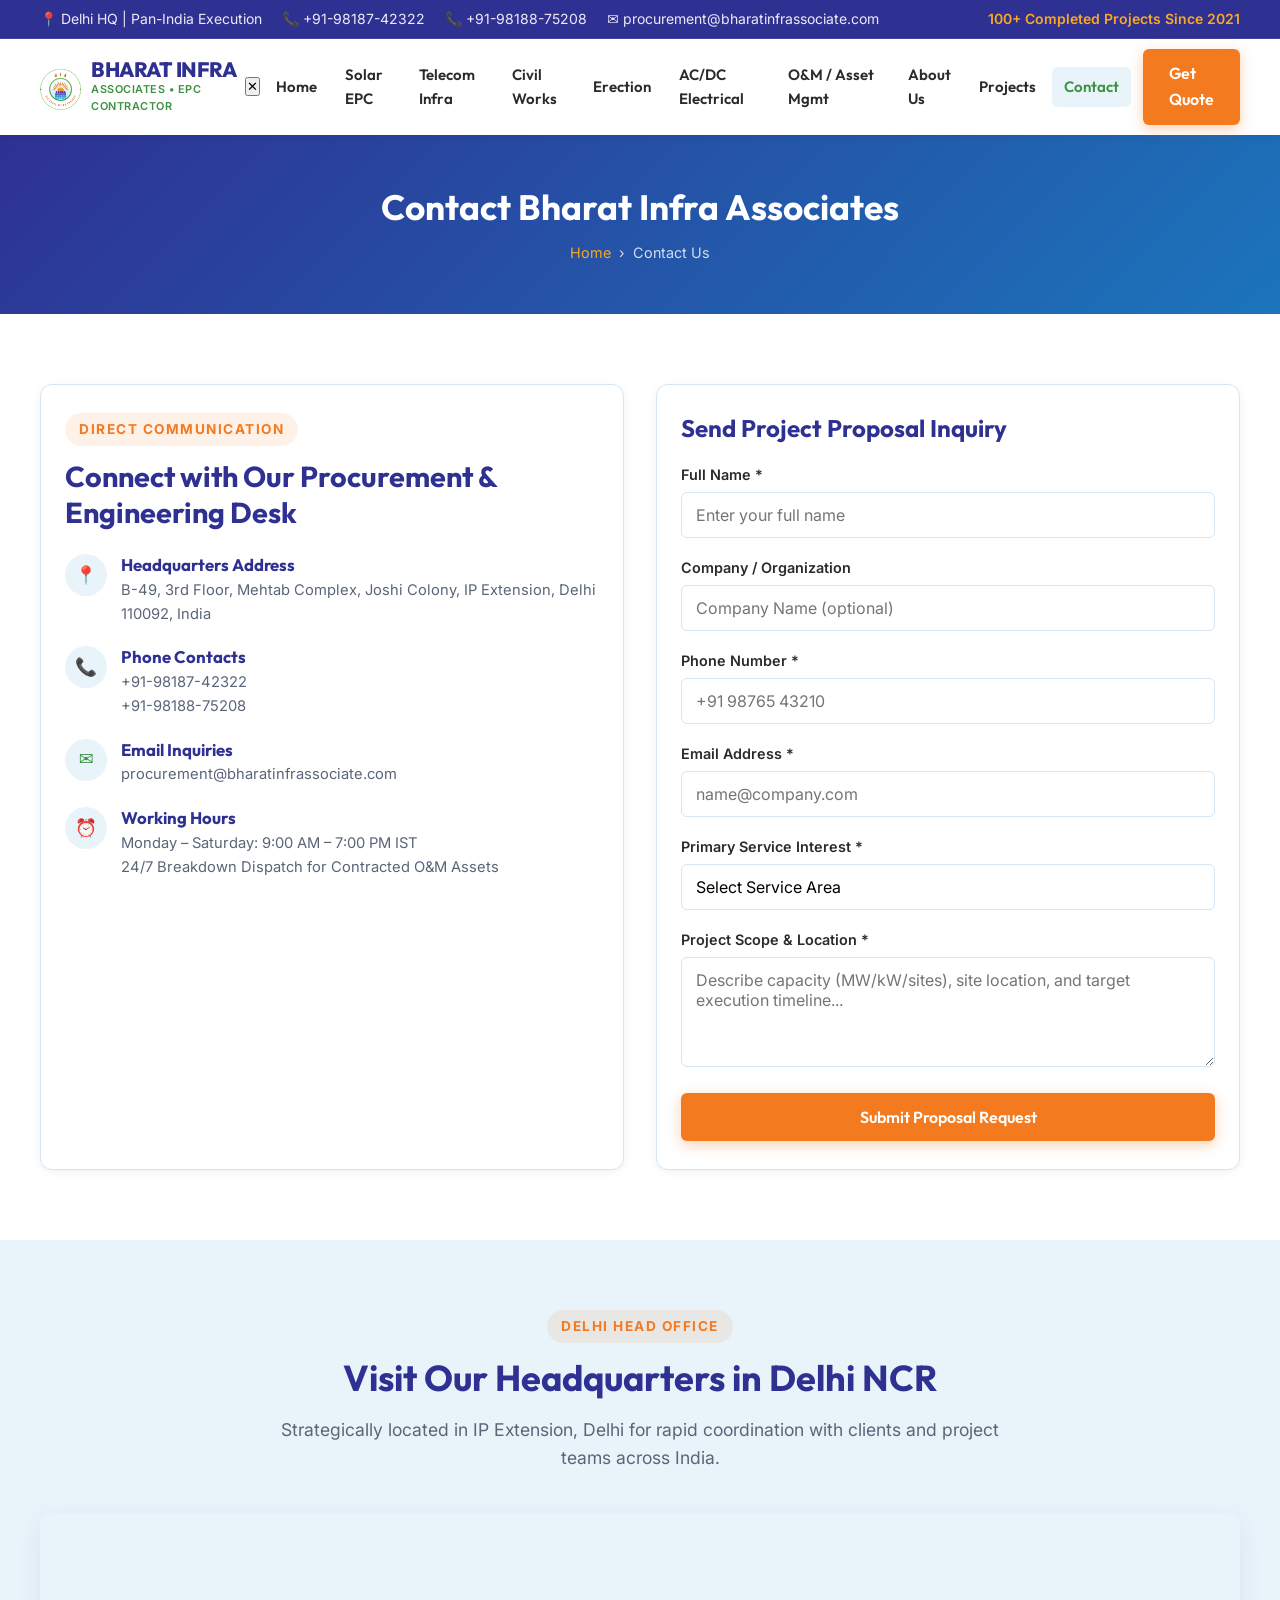
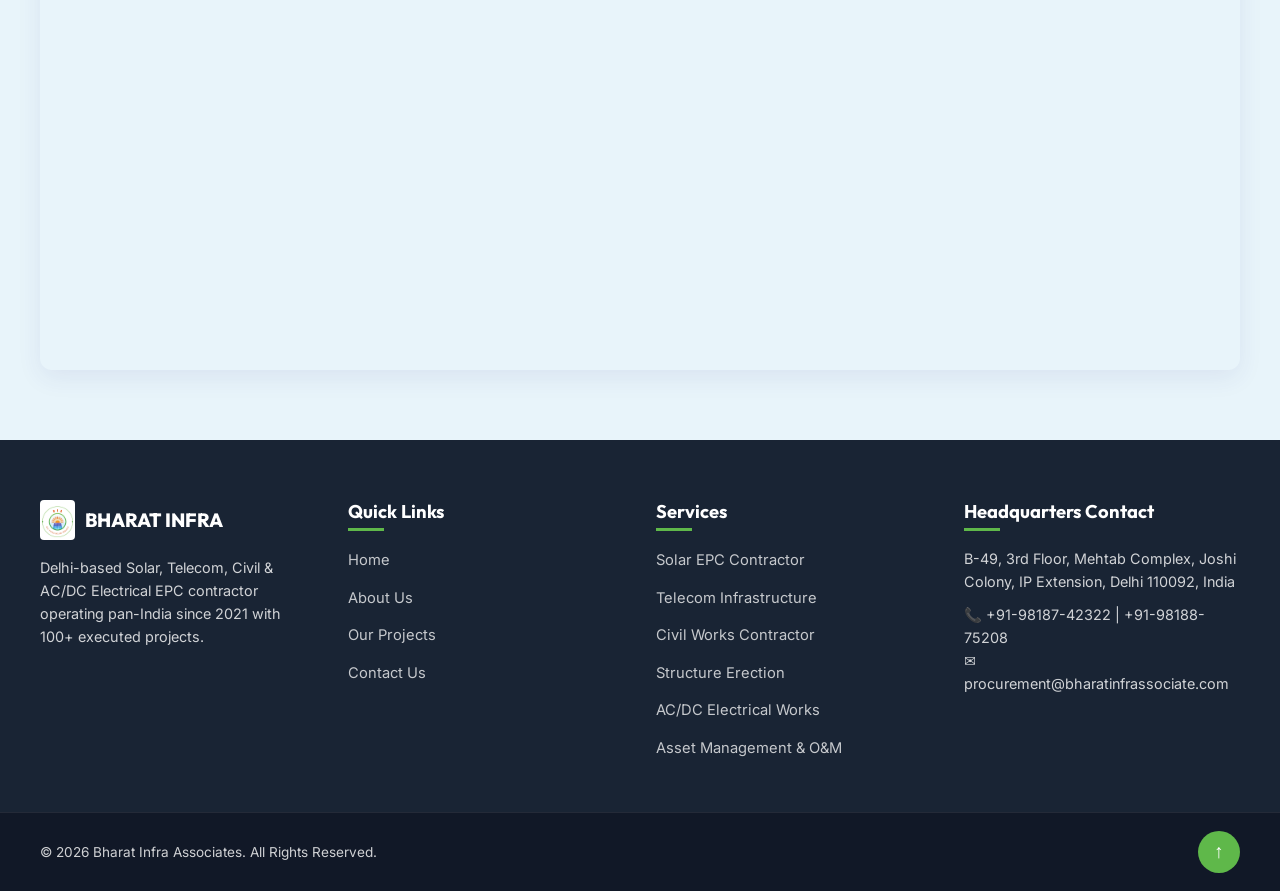
<file: contact/index.html>
<!DOCTYPE html>
<html lang="en">
<head>
  <meta charset="UTF-8">
  <meta name="viewport" content="width=device-width, initial-scale=1.0">
  <title>Contact Bharat Infra Associates | Delhi EPC Contractor</title>
  <meta name="description" content="Get in touch with Bharat Infra Associates for solar, telecom, civil, and electrical EPC project proposals. Office: Joshi Colony, IP Extension, Delhi.">
  <link rel="canonical" href="https://bharatinfrassociate.com/contact/">
  
  <!-- Open Graph -->
  <meta property="og:type" content="website">
  <meta property="og:url" content="https://bharatinfrassociate.com/contact/">
  <meta property="og:title" content="Contact Bharat Infra Associates | Delhi EPC Contractor">
  <meta property="og:description" content="Get in touch with Bharat Infra Associates for solar, telecom, civil, and electrical EPC project proposals. Office: Joshi Colony, IP Extension, Delhi.">
  <meta property="og:image" content="https://bharatinfrassociate.com/assets/logo.jpg">
  <meta property="og:site_name" content="Bharat Infra Associates">

  <link rel="icon" href="/assets/logo.jpg" type="image/jpeg">
  <link rel="stylesheet" href="/assets/css/style.css">

  <!-- LocalBusiness JSON-LD -->
  <script type="application/ld+json">
  {
    "@context": "https://schema.org",
    "@type": "LocalBusiness",
    "name": "Bharat Infra Associates",
    "image": "https://bharatinfrassociate.com/assets/logo.jpg",
    "logo": "https://bharatinfrassociate.com/assets/logo.jpg",
    "url": "https://bharatinfrassociate.com/contact/",
    "telephone": ["+91-98187-42322", "+91-98188-75208"],
    "email": "procurement@bharatinfrassociate.com",
    "foundingDate": "2021",
    "address": {
      "@type": "PostalAddress",
      "streetAddress": "B-49, 3rd Floor, Mehtab Complex, Joshi Colony, IP Extension",
      "addressLocality": "Delhi",
      "postalCode": "110092",
      "addressCountry": "IN"
    },
    "geo": {
      "@type": "GeoCoordinates",
      "latitude": 28.6271,
      "longitude": 77.3025
    },
    "areaServed": "India"
  }
  </script>
</head>
<body>

  <!-- Top Bar -->
  <div class="top-bar">
    <div class="container">
      <div class="top-info">
        <item>📍 Delhi HQ | Pan-India Execution</item>
        <a href="tel:+919818742322">📞 +91-98187-42322</a>
        <a href="tel:+919818875208">📞 +91-98188-75208</a>
        <a href="mailto:procurement@bharatinfrassociate.com">✉️ procurement@bharatinfrassociate.com</a>
      </div>
      <div>
        <span style="color: var(--orange-light); font-weight: 600;">100+ Completed Projects Since 2021</span>
      </div>
    </div>
  </div>

  <!-- Header Navigation -->
  <header class="header-main">
    <div class="container header-container">
      <a href="/" class="logo-link">
        <img src="/assets/logo.jpg" alt="Bharat Infra Associates Logo" class="logo-img">
        <div class="brand-text-wrapper">
          <span class="brand-title">BHARAT INFRA</span>
          <span class="brand-subtitle">ASSOCIATES • EPC CONTRACTOR</span>
        </div>
      </a>

      <button class="mobile-toggle" aria-label="Toggle navigation" aria-expanded="false">☰</button>

      <nav>
        <ul class="nav-menu">
          <li class="nav-item"><a href="/" class="nav-link">Home</a></li>
          <li class="nav-item"><a href="/solar-epc-contractor-delhi/" class="nav-link">Solar EPC</a></li>
          <li class="nav-item"><a href="/telecom-infrastructure-services/" class="nav-link">Telecom Infra</a></li>
          <li class="nav-item"><a href="/civil-works-contractor/" class="nav-link">Civil Works</a></li>
          <li class="nav-item"><a href="/erection-services/" class="nav-link">Erection</a></li>
          <li class="nav-item"><a href="/ac-dc-electrical-works/" class="nav-link">AC/DC Electrical</a></li>
          <li class="nav-item"><a href="/asset-management-om/" class="nav-link">O&M / Asset Mgmt</a></li>
          <li class="nav-item"><a href="/about/" class="nav-link">About Us</a></li>
          <li class="nav-item"><a href="/projects/" class="nav-link">Projects</a></li>
          <li class="nav-item"><a href="/contact/" class="nav-link active">Contact</a></li>
          <li class="nav-item nav-cta">
            <a href="/contact/" class="btn btn-cta">Get Quote</a>
          </li>
        </ul>
      </nav>
    </div>
  </header>

  <!-- Page Hero Header -->
  <section class="page-hero">
    <div class="container">
      <h1>Contact Bharat Infra Associates</h1>
      <div class="breadcrumbs">
        <a href="/">Home</a> <span>›</span> <span>Contact Us</span>
      </div>
    </div>
  </section>

  <!-- Main Contact Section -->
  <section class="section">
    <div class="container">
      <div class="grid-2">
        <!-- Contact Information -->
        <div class="contact-card">
          <span class="section-tag">Direct Communication</span>
          <h2 style="margin-bottom: 24px; font-size: 1.8rem; color: var(--blue-deep);">Connect with Our Procurement & Engineering Desk</h2>
          
          <div class="contact-item">
            <div class="contact-icon">📍</div>
            <div class="contact-details">
              <h4>Headquarters Address</h4>
              <p>B-49, 3rd Floor, Mehtab Complex, Joshi Colony, IP Extension, Delhi 110092, India</p>
            </div>
          </div>

          <div class="contact-item">
            <div class="contact-icon">📞</div>
            <div class="contact-details">
              <h4>Phone Contacts</h4>
              <p><a href="tel:+919818742322">+91-98187-42322</a></p>
              <p><a href="tel:+919818875208">+91-98188-75208</a></p>
            </div>
          </div>

          <div class="contact-item">
            <div class="contact-icon">✉️</div>
            <div class="contact-details">
              <h4>Email Inquiries</h4>
              <p><a href="mailto:procurement@bharatinfrassociate.com">procurement@bharatinfrassociate.com</a></p>
            </div>
          </div>

          <div class="contact-item">
            <div class="contact-icon">⏰</div>
            <div class="contact-details">
              <h4>Working Hours</h4>
              <p>Monday – Saturday: 9:00 AM – 7:00 PM IST</p>
              <p>24/7 Breakdown Dispatch for Contracted O&M Assets</p>
            </div>
          </div>
        </div>

        <!-- Contact Form -->
        <div class="contact-card">
          <h3 style="margin-bottom: 20px; font-size: 1.5rem; color: var(--blue-deep);">Send Project Proposal Inquiry</h3>
          <form action="https://api.web3forms.com/submit" method="POST" id="epcInquiryForm">
            <input type="hidden" name="access_key" value="c860af1e-516f-492f-acef-2ffc346421f4">
            <input type="hidden" name="subject" value="New EPC Project Proposal Inquiry - Bharat Infra Associates">
            <input type="hidden" name="from_name" value="Bharat Infra Associates Web Portal">

            <div class="form-group">
              <label class="form-label" for="contactName">Full Name *</label>
              <input type="text" id="contactName" name="name" class="form-control" placeholder="Enter your full name" required>
            </div>
            <div class="form-group">
              <label class="form-label" for="contactCompany">Company / Organization</label>
              <input type="text" id="contactCompany" name="company" class="form-control" placeholder="Company Name (optional)">
            </div>
            <div class="form-group">
              <label class="form-label" for="contactPhone">Phone Number *</label>
              <input type="tel" id="contactPhone" name="phone" class="form-control" placeholder="+91 98765 43210" required>
            </div>
            <div class="form-group">
              <label class="form-label" for="contactEmail">Email Address *</label>
              <input type="email" id="contactEmail" name="email" class="form-control" placeholder="name@company.com" required>
            </div>
            <div class="form-group">
              <label class="form-label" for="contactService">Primary Service Interest *</label>
              <select id="contactService" name="service" class="form-control" required>
                <option value="">Select Service Area</option>
                <option value="Solar EPC Contractor">Solar EPC Contracting</option>
                <option value="Telecom Infrastructure">Telecom Infrastructure</option>
                <option value="Civil Works Contractor">Civil Works Contracting</option>
                <option value="Erection Services">Structure & Tower Erection</option>
                <option value="AC/DC Electrical Works">AC/DC Electrical Works</option>
                <option value="O&M Asset Management">O&M / Asset Management</option>
              </select>
            </div>
            <div class="form-group">
              <label class="form-label" for="contactMessage">Project Scope & Location *</label>
              <textarea id="contactMessage" name="message" class="form-control" placeholder="Describe capacity (MW/kW/sites), site location, and target execution timeline..." required></textarea>
            </div>
            <div id="formResponse" style="display: none; margin-bottom: 16px; padding: 12px; border-radius: 6px; font-size: 0.93rem;"></div>
            <button type="submit" class="btn btn-cta" style="width: 100%;">Submit Proposal Request</button>
          </form>
        </div>
      </div>
    </div>
  </section>

  <!-- Location Map Section -->
  <section class="section section-wash">
    <div class="container text-center">
      <span class="section-tag">Delhi Head Office</span>
      <h2 class="section-title">Visit Our Headquarters in Delhi NCR</h2>
      <p class="section-subtitle">Strategically located in IP Extension, Delhi for rapid coordination with clients and project teams across India.</p>
      
      <div style="margin-top: 30px; border-radius: var(--radius-md); overflow: hidden; box-shadow: var(--shadow-md);">
        <iframe title="Bharat Infra Associates Location Map" src="https://www.google.com/maps/embed?pb=!1m18!1m12!1m3!1d3501.996229988771!2d77.3025!3d28.6271!2m3!1f0!2f0!3f0!3m2!1i1024!2i768!4f13.1!3m3!1m2!1s0x390ce3567d165609%3A0xb3514a6ebf9ddb6a!2sIP%20Ext%2C%20Delhi%2C%20110092!5e0!3m2!1sen!2sin!4v1700000000000!5m2!1sen!2sin" width="100%" height="450" style="border:0;" allowfullscreen="" loading="lazy" referrerpolicy="no-referrer-when-downgrade"></iframe>
      </div>
    </div>
  </section>

  <!-- Footer -->
  <footer class="footer-main">
    <div class="container">
      <div class="footer-grid">
        <div class="footer-col">
          <div style="display: flex; align-items: center; gap: 10px; margin-bottom: 16px;">
            <img src="/assets/logo.jpg" alt="Bharat Infra Logo" style="height: 40px; width: auto; background: #fff; padding: 2px; border-radius: 4px;">
            <span style="font-family: 'Outfit'; font-weight: 800; font-size: 1.2rem; color: #fff;">BHARAT INFRA</span>
          </div>
          <p style="font-size: 0.9rem; margin-bottom: 16px;">Delhi-based Solar, Telecom, Civil & AC/DC Electrical EPC contractor operating pan-India since 2021 with 100+ executed projects.</p>
        </div>

        <div class="footer-col">
          <h3>Quick Links</h3>
          <ul class="footer-links">
            <li><a href="/">Home</a></li>
            <li><a href="/about/">About Us</a></li>
            <li><a href="/projects/">Our Projects</a></li>
            <li><a href="/contact/">Contact Us</a></li>
          </ul>
        </div>

        <div class="footer-col">
          <h3>Services</h3>
          <ul class="footer-links">
            <li><a href="/solar-epc-contractor-delhi/">Solar EPC Contractor</a></li>
            <li><a href="/telecom-infrastructure-services/">Telecom Infrastructure</a></li>
            <li><a href="/civil-works-contractor/">Civil Works Contractor</a></li>
            <li><a href="/erection-services/">Structure Erection</a></li>
            <li><a href="/ac-dc-electrical-works/">AC/DC Electrical Works</a></li>
            <li><a href="/asset-management-om/">Asset Management & O&M</a></li>
          </ul>
        </div>

        <div class="footer-col">
          <h3>Headquarters Contact</h3>
          <p style="font-size: 0.9rem; margin-bottom: 10px;">B-49, 3rd Floor, Mehtab Complex, Joshi Colony, IP Extension, Delhi 110092, India</p>
          <p style="font-size: 0.9rem;">📞 +91-98187-42322 | +91-98188-75208</p>
          <p style="font-size: 0.9rem;">✉️ procurement@bharatinfrassociate.com</p>
        </div>
      </div>
    </div>

    <div class="footer-bottom">
      <div class="container">
        <div>© 2026 Bharat Infra Associates. All Rights Reserved.</div>
        <button class="back-to-top" aria-label="Back to Top">↑</button>
      </div>
    </div>
  </footer>

  <script src="/assets/js/main.js"></script>
</body>
</html>
</file>
<file: assets/css/style.css>
/* ==========================================================================
   Bharat Infra Associates - Master Stylesheet (Mobile-Optimized & Responsive)
   Color System: Logo-Derived Palette (Green, Orange, Blue Gradient, Wash)
   ========================================================================== */

@import url('https://fonts.googleapis.com/css2?family=Inter:wght@300;400;500;600;700&family=Outfit:wght@500;600;700;800&display=swap');

:root {
  --green:        #5FB84A;  /* primary: header, nav, primary buttons */
  --green-dark:   #3D9142;  /* hover, footer */
  --orange:       #F47A20;  /* CTAs, accents, hover highlights */
  --orange-light: #F9A825;  /* secondary accents, sun gradient */
  --blue-deep:    #2E3192;  /* gradient start */
  --blue-mid:     #1B75BC;  /* buttons, links */
  --blue-sky:     #29ABE2;  /* gradient end, section accents */
  --wash:         #E8F4FA;  /* light section backgrounds */
  --bg:           #FFFFFF;
  --text:         #2A2A2A;
  --text-muted:   #5A6578;
  --border-light: #D5E5F2;
  --shadow-sm:    0 2px 8px rgba(0,0,0,0.06);
  --shadow-md:    0 8px 24px rgba(46,49,146,0.08);
  --shadow-lg:    0 16px 40px rgba(46,49,146,0.12);
  --radius-sm:    6px;
  --radius-md:    12px;
  --radius-lg:    20px;
  --transition:   all 0.3s cubic-bezier(0.16, 1, 0.3, 1);
}

/* Base & Reset */
*, *::before, *::after {
  box-sizing: border-box;
  margin: 0;
  padding: 0;
}

html {
  font-family: 'Inter', system-ui, -apple-system, sans-serif;
  font-size: 16px;
  color: var(--text);
  background-color: var(--bg);
  scroll-behavior: smooth;
  line-height: 1.6;
  -webkit-text-size-adjust: 100%;
}

body {
  overflow-x: hidden;
  display: flex;
  flex-direction: column;
  min-height: 100vh;
}

body.menu-open {
  overflow: hidden;
}

h1, h2, h3, h4, h5, h6 {
  font-family: 'Outfit', sans-serif;
  color: var(--blue-deep);
  line-height: 1.25;
  font-weight: 700;
  word-wrap: break-word;
}

a {
  color: var(--blue-mid);
  text-decoration: none;
  transition: var(--transition);
}

a:hover {
  color: var(--orange);
}

img {
  max-width: 100%;
  height: auto;
  display: block;
}

.container {
  width: 100%;
  max-width: 1240px;
  margin: 0 auto;
  padding: 0 20px;
}

@media (max-width: 480px) {
  .container {
    padding: 0 16px;
  }
}

/* Typography Helpers */
.text-center { text-align: center; }
.text-green { color: var(--green-dark); }
.text-orange { color: var(--orange); }
.text-muted { color: var(--text-muted); }

.section-tag {
  display: inline-block;
  font-size: 0.85rem;
  font-weight: 700;
  text-transform: uppercase;
  letter-spacing: 1.5px;
  color: var(--orange);
  background: rgba(244, 122, 32, 0.1);
  padding: 6px 14px;
  border-radius: 50px;
  margin-bottom: 12px;
}

.section-title {
  font-size: 2.25rem;
  margin-bottom: 16px;
}

.section-subtitle {
  font-size: 1.1rem;
  color: var(--text-muted);
  max-width: 720px;
  margin: 0 auto 40px auto;
}

@media (max-width: 768px) {
  .section-title { font-size: 1.75rem; }
  .section-subtitle { font-size: 1rem; margin-bottom: 28px; }
}

@media (max-width: 480px) {
  .section-title { font-size: 1.5rem; }
}

/* Buttons & Mobile Touch Sizing */
.btn {
  display: inline-flex;
  align-items: center;
  justify-content: center;
  gap: 10px;
  min-height: 48px; /* Touch target minimum */
  padding: 12px 26px;
  font-family: 'Outfit', sans-serif;
  font-weight: 600;
  font-size: 1rem;
  border-radius: var(--radius-sm);
  border: none;
  cursor: pointer;
  transition: var(--transition);
  text-decoration: none;
  touch-action: manipulation;
}

.btn-primary {
  background: var(--green);
  color: #FFFFFF;
  box-shadow: 0 4px 14px rgba(95, 184, 74, 0.35);
}

.btn-primary:hover, .btn-primary:active {
  background: var(--green-dark);
  color: #FFFFFF;
  transform: translateY(-2px);
  box-shadow: 0 6px 20px rgba(61, 145, 66, 0.45);
}

.btn-cta {
  background: var(--orange);
  color: #FFFFFF;
  box-shadow: 0 4px 14px rgba(244, 122, 32, 0.35);
}

.btn-cta:hover, .btn-cta:active {
  background: #E0650C;
  color: #FFFFFF;
  transform: translateY(-2px);
  box-shadow: 0 6px 20px rgba(244, 122, 32, 0.45);
}

.btn-outline-white {
  background: transparent;
  color: #FFFFFF;
  border: 2px solid rgba(255, 255, 255, 0.7);
}

.btn-outline-white:hover, .btn-outline-white:active {
  background: #FFFFFF;
  color: var(--blue-deep);
  border-color: #FFFFFF;
  transform: translateY(-2px);
}

@media (max-width: 480px) {
  .btn {
    width: 100%;
    padding: 14px 20px;
    font-size: 0.95rem;
  }
}

/* Top Bar */
.top-bar {
  background: var(--blue-deep);
  color: #FFFFFF;
  font-size: 0.875rem;
  padding: 8px 0;
  border-bottom: 1px solid rgba(255, 255, 255, 0.1);
}

.top-bar .container {
  display: flex;
  justify-content: space-between;
  align-items: center;
  flex-wrap: wrap;
  gap: 10px;
}

.top-info {
  display: flex;
  align-items: center;
  gap: 20px;
  flex-wrap: wrap;
}

.top-info item, .top-info a {
  color: rgba(255, 255, 255, 0.9);
  display: flex;
  align-items: center;
  gap: 6px;
}

.top-info a:hover {
  color: var(--orange-light);
}

/* Header & Mobile Drawer Navigation */
.header-main {
  position: sticky;
  top: 0;
  z-index: 1000;
  background: #FFFFFF;
  box-shadow: var(--shadow-sm);
  transition: var(--transition);
}

.header-container {
  display: flex;
  align-items: center;
  justify-content: space-between;
  padding: 10px 20px;
  min-height: 64px;
}

.logo-link {
  display: flex;
  align-items: center;
  gap: 10px;
  text-decoration: none;
}

.logo-img {
  height: 48px;
  width: auto;
  object-fit: contain;
}

.brand-text-wrapper {
  display: flex;
  flex-direction: column;
}

.brand-title {
  font-family: 'Outfit', sans-serif;
  font-weight: 800;
  font-size: 1.3rem;
  color: var(--blue-deep);
  letter-spacing: -0.5px;
  line-height: 1.1;
}

.brand-subtitle {
  font-size: 0.68rem;
  color: var(--green-dark);
  font-weight: 600;
  letter-spacing: 0.5px;
  text-transform: uppercase;
}

@media (max-width: 480px) {
  .logo-img { height: 38px; }
  .brand-title { font-size: 1.1rem; }
  .brand-subtitle { font-size: 0.6rem; }
}

/* Desktop Nav Menu */
.nav-menu {
  display: flex;
  align-items: center;
  list-style: none;
  gap: 4px;
}

.nav-item {
  position: relative;
}

.nav-link {
  display: block;
  padding: 8px 12px;
  font-family: 'Outfit', sans-serif;
  font-size: 0.9375rem;
  font-weight: 600;
  color: var(--text);
  border-radius: var(--radius-sm);
  transition: var(--transition);
}

.nav-link:hover, .nav-link.active {
  color: var(--green-dark);
  background: var(--wash);
}

.nav-cta {
  margin-left: 8px;
}

.mobile-toggle {
  display: none;
  background: var(--wash);
  border: 1px solid var(--border-light);
  border-radius: var(--radius-sm);
  width: 44px;
  height: 44px;
  font-size: 1.4rem;
  color: var(--blue-deep);
  cursor: pointer;
  align-items: center;
  justify-content: center;
  transition: var(--transition);
}

.mobile-toggle:active {
  background: var(--border-light);
}

/* Mobile Nav Backdrop & Slide-out Drawer */
.nav-backdrop {
  display: none;
  position: fixed;
  top: 0;
  left: 0;
  right: 0;
  bottom: 0;
  background: rgba(15, 23, 42, 0.5);
  backdrop-filter: blur(4px);
  z-index: 998;
  opacity: 0;
  transition: opacity 0.3s ease;
}

.nav-backdrop.active {
  display: block;
  opacity: 1;
}

@media (max-width: 1120px) {
  .top-bar { display: none; }
  .mobile-toggle { display: flex; }
  
  .nav-menu {
    position: fixed;
    top: 0;
    right: 0;
    width: 300px;
    max-width: 85vw;
    height: 100vh;
    background: #FFFFFF;
    flex-direction: column;
    align-items: stretch;
    padding: 80px 20px 30px 20px;
    box-shadow: -5px 0 25px rgba(0,0,0,0.2);
    transform: translateX(100%);
    opacity: 0;
    visibility: hidden;
    transition: transform 0.3s cubic-bezier(0.16, 1, 0.3, 1), opacity 0.3s ease, visibility 0.3s;
    z-index: 999;
    overflow-y: auto;
    -webkit-overflow-scrolling: touch;
  }

  .nav-menu.active {
    transform: translateX(0);
    opacity: 1;
    visibility: visible;
  }

  .nav-item {
    width: 100%;
  }

  .nav-link {
    padding: 14px 16px;
    width: 100%;
    font-size: 1.05rem;
    border-bottom: 1px solid var(--wash);
    border-radius: var(--radius-sm);
  }

  .nav-link.active {
    background: var(--wash);
    color: var(--green-dark);
    font-weight: 700;
  }

  .nav-cta {
    margin-left: 0;
    margin-top: 20px;
    width: 100%;
  }
  
  .nav-cta .btn {
    width: 100%;
  }

  .mobile-close-btn {
    position: absolute;
    top: 18px;
    right: 20px;
    background: var(--wash);
    border: none;
    width: 40px;
    height: 40px;
    border-radius: 50%;
    font-size: 1.2rem;
    color: var(--blue-deep);
    display: flex;
    align-items: center;
    justify-content: center;
    cursor: pointer;
  }
}

/* Hero Section (Home) */
.hero-home {
  position: relative;
  background: linear-gradient(135deg, rgba(46, 49, 146, 0.92) 0%, rgba(27, 117, 188, 0.88) 100%),
              url('../images/Ground-mount_rooftop_solar_plants_2K_202607271047.jpeg') center/cover no-repeat;
  color: #FFFFFF;
  padding: 90px 0 100px 0;
  overflow: hidden;
}

.hero-content {
  max-width: 820px;
  margin: 0 auto;
  text-align: center;
}

.hero-badge {
  display: inline-flex;
  align-items: center;
  gap: 8px;
  background: rgba(95, 184, 74, 0.25);
  border: 1px solid var(--green);
  color: #FFFFFF;
  padding: 6px 18px;
  border-radius: 50px;
  font-size: 0.9rem;
  font-weight: 600;
  margin-bottom: 20px;
  backdrop-filter: blur(4px);
}

.hero-title {
  font-size: 2.8rem;
  color: #FFFFFF;
  margin-bottom: 20px;
  text-shadow: 0 2px 10px rgba(0,0,0,0.3);
}

.hero-subtitle {
  font-size: 1.2rem;
  color: rgba(255, 255, 255, 0.92);
  margin-bottom: 32px;
  line-height: 1.6;
}

.hero-actions {
  display: flex;
  gap: 16px;
  justify-content: center;
  flex-wrap: wrap;
}

.hero-metrics {
  display: grid;
  grid-template-columns: repeat(auto-fit, minmax(160px, 1fr));
  gap: 16px;
  margin-top: 50px;
}

.metric-card {
  background: rgba(255, 255, 255, 0.12);
  backdrop-filter: blur(8px);
  border: 1px solid rgba(255, 255, 255, 0.2);
  border-radius: var(--radius-md);
  padding: 18px 12px;
  text-align: center;
}

.metric-number {
  font-family: 'Outfit', sans-serif;
  font-size: 2.2rem;
  font-weight: 800;
  color: var(--orange-light);
}

.metric-label {
  font-size: 0.85rem;
  color: rgba(255, 255, 255, 0.9);
  font-weight: 500;
}

@media (max-width: 768px) {
  .hero-home { padding: 50px 0 70px 0; }
  .hero-title { font-size: 2rem; }
  .hero-subtitle { font-size: 1.05rem; }
  .hero-badge { font-size: 0.8rem; padding: 4px 14px; }
  .hero-actions { flex-direction: column; width: 100%; }
  .hero-actions .btn { width: 100%; }
  .hero-metrics { grid-template-columns: repeat(2, 1fr); gap: 12px; }
}

@media (max-width: 480px) {
  .hero-title { font-size: 1.65rem; }
  .hero-metrics { grid-template-columns: repeat(2, 1fr); }
  .metric-number { font-size: 1.8rem; }
  .metric-label { font-size: 0.8rem; }
}

/* Page Header (Subpages) */
.page-hero {
  background: linear-gradient(135deg, var(--blue-deep) 0%, var(--blue-mid) 100%);
  color: #FFFFFF;
  padding: 50px 0;
  text-align: center;
  position: relative;
}

.page-hero h1 {
  color: #FFFFFF;
  font-size: 2.2rem;
  margin-bottom: 12px;
}

.breadcrumbs {
  display: flex;
  justify-content: center;
  align-items: center;
  gap: 8px;
  font-size: 0.9rem;
  color: rgba(255, 255, 255, 0.8);
  flex-wrap: wrap;
}

.breadcrumbs a {
  color: var(--orange-light);
}

@media (max-width: 768px) {
  .page-hero { padding: 36px 0; }
  .page-hero h1 { font-size: 1.6rem; }
  .breadcrumbs { font-size: 0.85rem; }
}

/* Section Wrapper */
.section {
  padding: 70px 0;
}

.section-wash {
  background-color: var(--wash);
}

.section-dark {
  background-color: var(--blue-deep);
  color: #FFFFFF;
}

.section-dark .section-title {
  color: #FFFFFF;
}

.section-dark .section-subtitle {
  color: rgba(255, 255, 255, 0.8);
}

@media (max-width: 768px) {
  .section { padding: 46px 0; }
}

/* Grid Layouts */
.grid-3 {
  display: grid;
  grid-template-columns: repeat(auto-fit, minmax(300px, 1fr));
  gap: 24px;
}

.grid-2 {
  display: grid;
  grid-template-columns: repeat(auto-fit, minmax(360px, 1fr));
  gap: 32px;
}

@media (max-width: 768px) {
  .grid-3, .grid-2 { grid-template-columns: 1fr; gap: 20px; }
}

/* Service Card */
.service-card {
  background: #FFFFFF;
  border-radius: var(--radius-md);
  border: 1px solid var(--border-light);
  box-shadow: var(--shadow-sm);
  padding: 28px 24px;
  display: flex;
  flex-direction: column;
  transition: var(--transition);
  position: relative;
  overflow: hidden;
}

.service-card::before {
  content: '';
  position: absolute;
  top: 0;
  left: 0;
  width: 100%;
  height: 4px;
  background: linear-gradient(90deg, var(--green), var(--blue-sky));
  transition: var(--transition);
}

.service-card:hover {
  transform: translateY(-4px);
  box-shadow: var(--shadow-md);
  border-color: var(--blue-sky);
}

.service-icon {
  width: 52px;
  height: 52px;
  background: var(--wash);
  color: var(--blue-mid);
  border-radius: 12px;
  display: flex;
  align-items: center;
  justify-content: center;
  font-size: 1.5rem;
  margin-bottom: 18px;
}

.service-card h3 {
  font-size: 1.3rem;
  margin-bottom: 10px;
}

.service-card p {
  color: var(--text-muted);
  font-size: 0.95rem;
  margin-bottom: 20px;
  flex-grow: 1;
}

.service-link {
  font-family: 'Outfit', sans-serif;
  font-weight: 700;
  font-size: 0.9375rem;
  color: var(--green-dark);
  display: inline-flex;
  align-items: center;
  gap: 6px;
  min-height: 40px; /* Touch target */
}

/* Client Logos Grid */
.clients-section {
  background: #FFFFFF;
  border-top: 1px solid var(--border-light);
  border-bottom: 1px solid var(--border-light);
  padding: 50px 0;
}

.clients-grid {
  display: grid;
  grid-template-columns: repeat(auto-fit, minmax(130px, 1fr));
  gap: 16px;
  align-items: center;
}

.client-logo-card {
  background: #FFFFFF;
  border: 1px solid #E2E8F0;
  border-radius: var(--radius-sm);
  padding: 12px 16px;
  display: flex;
  align-items: center;
  justify-content: center;
  height: 80px;
  transition: var(--transition);
}

.client-logo-card:hover {
  box-shadow: var(--shadow-sm);
  border-color: var(--green);
}

.client-logo-card img {
  max-height: 48px;
  max-width: 100%;
  object-fit: contain;
}

.client-fallback-note {
  text-align: center;
  font-size: 0.88rem;
  color: var(--text-muted);
  margin-top: 20px;
  font-weight: 500;
}

@media (max-width: 600px) {
  .clients-grid {
    grid-template-columns: repeat(3, 1fr);
    gap: 10px;
  }
  .client-logo-card {
    height: 70px;
    padding: 8px 10px;
  }
  .client-logo-card img {
    max-height: 38px;
  }
}

@media (max-width: 380px) {
  .clients-grid {
    grid-template-columns: repeat(2, 1fr);
  }
}

/* Feature List */
.feature-list {
  list-style: none;
  margin-top: 16px;
}

.feature-list li {
  position: relative;
  padding-left: 28px;
  margin-bottom: 12px;
  font-size: 0.95rem;
}

.feature-list li::before {
  content: '✓';
  position: absolute;
  left: 0;
  top: 0;
  color: var(--green-dark);
  font-weight: 800;
}

/* Project Gallery Grid */
.gallery-grid {
  display: grid;
  grid-template-columns: repeat(auto-fill, minmax(260px, 1fr));
  gap: 20px;
}

.gallery-item {
  position: relative;
  border-radius: var(--radius-md);
  overflow: hidden;
  box-shadow: var(--shadow-sm);
  background: var(--wash);
  height: 220px;
}

.gallery-item img {
  width: 100%;
  height: 100%;
  object-fit: cover;
  transition: var(--transition);
}

.gallery-item:hover img {
  transform: scale(1.05);
}

.gallery-caption {
  position: absolute;
  bottom: 0;
  left: 0;
  right: 0;
  background: linear-gradient(transparent, rgba(15, 23, 42, 0.88));
  color: #FFFFFF;
  padding: 14px 16px;
  font-size: 0.88rem;
  font-weight: 600;
}

@media (max-width: 480px) {
  .gallery-grid {
    grid-template-columns: 1fr;
  }
  .gallery-item {
    height: 200px;
  }
}

/* Contact Info & Forms (Mobile Friendly Inputs) */
.contact-card {
  background: #FFFFFF;
  border-radius: var(--radius-md);
  box-shadow: var(--shadow-sm);
  border: 1px solid var(--border-light);
  padding: 28px 24px;
}

@media (max-width: 480px) {
  .contact-card { padding: 20px 16px; }
}

.contact-item {
  display: flex;
  align-items: flex-start;
  gap: 14px;
  margin-bottom: 20px;
}

.contact-icon {
  width: 42px;
  height: 42px;
  background: var(--wash);
  color: var(--green-dark);
  border-radius: 50%;
  display: flex;
  align-items: center;
  justify-content: center;
  font-size: 1.1rem;
  flex-shrink: 0;
}

.contact-details h4 {
  font-size: 1.05rem;
  margin-bottom: 4px;
}

.contact-details p, .contact-details a {
  color: var(--text-muted);
  font-size: 0.92rem;
}

.form-group {
  margin-bottom: 18px;
}

.form-label {
  display: block;
  font-size: 0.9rem;
  font-weight: 600;
  margin-bottom: 6px;
  color: var(--text);
}

.form-control {
  width: 100%;
  padding: 12px 14px;
  border: 1px solid var(--border-light);
  border-radius: var(--radius-sm);
  font-family: inherit;
  font-size: 16px; /* Prevents auto-zoom on iOS Safari! */
  transition: var(--transition);
  background: #FFFFFF;
  -webkit-appearance: none;
}

.form-control:focus {
  outline: none;
  border-color: var(--blue-mid);
  box-shadow: 0 0 0 3px rgba(27, 117, 188, 0.15);
}

textarea.form-control {
  resize: vertical;
  min-height: 110px;
}

/* Floating Mobile Quick Contact Bar */
.mobile-quick-bar {
  display: none;
  position: fixed;
  bottom: 0;
  left: 0;
  right: 0;
  background: #FFFFFF;
  border-top: 1px solid var(--border-light);
  padding: 10px 16px;
  box-shadow: 0 -4px 20px rgba(0,0,0,0.1);
  z-index: 990;
}

.mobile-quick-bar .container {
  display: flex;
  gap: 10px;
  padding: 0;
}

.mobile-quick-bar a {
  flex: 1;
  min-height: 44px;
  font-size: 0.9rem;
  padding: 8px 12px;
}

@media (max-width: 768px) {
  .mobile-quick-bar {
    display: block;
  }
  footer.footer-main {
    padding-bottom: 70px; /* Leave room for mobile quick bar */
  }
}

/* Footer */
.footer-main {
  background: #192434;
  color: rgba(255, 255, 255, 0.8);
  padding: 60px 0 0 0;
  margin-top: auto;
}

.footer-grid {
  display: grid;
  grid-template-columns: repeat(auto-fit, minmax(220px, 1fr));
  gap: 32px;
  margin-bottom: 40px;
}

.footer-col h3 {
  color: #FFFFFF;
  font-size: 1.15rem;
  margin-bottom: 16px;
  position: relative;
  padding-bottom: 8px;
}

.footer-col h3::after {
  content: '';
  position: absolute;
  left: 0;
  bottom: 0;
  width: 36px;
  height: 3px;
  background: var(--green);
}

.footer-links {
  list-style: none;
}

.footer-links li {
  margin-bottom: 10px;
}

.footer-links a {
  color: rgba(255, 255, 255, 0.75);
  font-size: 0.92rem;
  display: inline-block;
  padding: 2px 0;
}

.footer-links a:hover {
  color: var(--orange-light);
}

.footer-bottom {
  background: #111827;
  padding: 18px 0;
  border-top: 1px solid rgba(255, 255, 255, 0.08);
  font-size: 0.85rem;
}

.footer-bottom .container {
  display: flex;
  justify-content: space-between;
  align-items: center;
  flex-wrap: wrap;
  gap: 12px;
}

@media (max-width: 600px) {
  .footer-bottom .container {
    flex-direction: column;
    text-align: center;
  }
}

.back-to-top {
  background: var(--green);
  color: #FFFFFF;
  width: 42px;
  height: 42px;
  border-radius: 50%;
  display: flex;
  align-items: center;
  justify-content: center;
  font-size: 1.2rem;
  cursor: pointer;
  border: none;
  transition: var(--transition);
}

.back-to-top:hover, .back-to-top:active {
  background: var(--green-dark);
}
</file>
